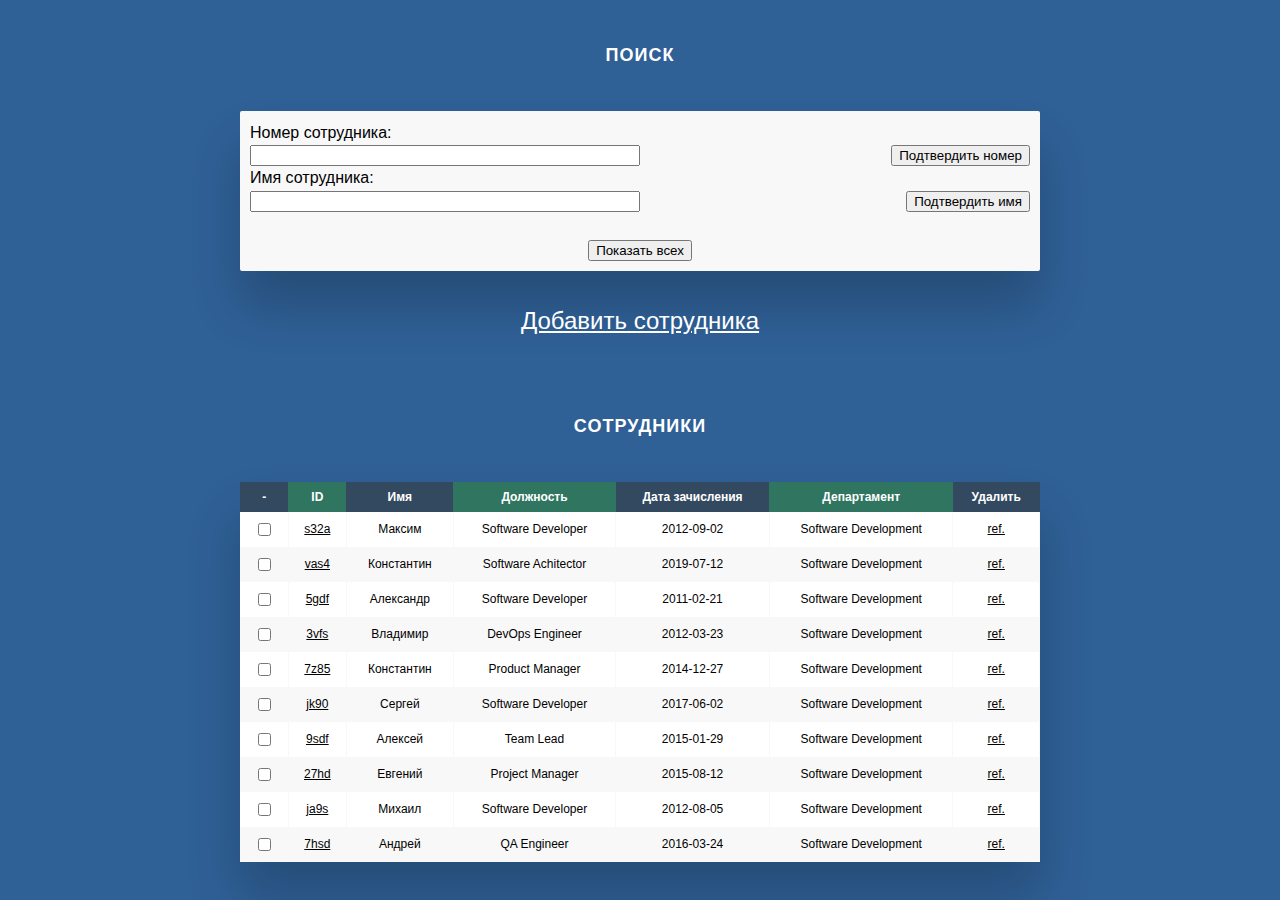
<file: 02/index.html>
<!DOCTYPE html>
<html lang='ru'>
    <head>
        <meta charset="utf-8">
        <link rel="stylesheet" href="css/style.css">
        <title>Балабин ИВТ-93. Практическая работа.</title>
    </head>
    <body>
        <h2>Поиск</h2>
        <div class="form-wrapper">
            <div class="line-wrapper">
                <label for="name">Номер cотрудника:</label>
                <input class="confirm-text" type="text" id="eid" name="eid">
                <input class="confirm-btn" type="submit" id="confirm-id-btn" value="Подтвердить номер">
            </div>
            <div class="line-wrapper">
                <label for="ename">Имя сотрудника:</label>
                <input class="confirm-text" type="text" id="ename" name="ename">
                <input class="confirm-btn" type="submit" id= "ename-btn" value="Подтвердить имя">
            </div>
            <br><br>
            <div class="elementHolder">
                <input class="showall-btn" type="submit" value="Показать всех">
            </div>            
        </div>

        <br><br>        
        <div class="elementHolder">
            <a class="create-link" href="#ref">Добавить сотрудника</a> 
        </div>
        <br><br>        

        <h2>Сотрудники</h2>
        <div class="table-wrapper">
            <table class="fl-table">
                <thead>
                <tr>
                    <th>-</th>
                    <th>ID</th>
                    <th>Имя</th>
                    <th>Должность</th>
                    <th>Дата зачисления</th>
                    <th>Департамент</th>
                    <th>Удалить</th>
                </tr>
                </thead>
                <tbody id="fl-tbody">
                <tr>
                    <td class="checkbox">
                        <input type="checkbox">
                    </td>
                    <td><a class="fl-link-empl" href="#ref">s32a</a> </td>
                    <td>Максим</td>
                    <td>Software Developer</td>
                    <td>2012-09-02</td>
                    <td>Software Development</td>
                    <td><a class="fl-link-empl" href="#ref">ref.</a> </td>
                </tr>
                <tr>
                    <td class="checkbox">
                        <input type="checkbox">
                    </td>                    
                    <td><a class="fl-link-empl" href="#ref">vas4</a> </td>
                    <td>Константин</td>
                    <td>Software Achitector</td>
                    <td>2019-07-12</td>
                    <td>Software Development</td>
                    <td><a class="fl-link-empl" href="#ref">ref.</a> </td>
                </tr>
                <tr>
                    <td class="checkbox">
                        <input type="checkbox">
                    </td>                    
                    <td><a class="fl-link-empl" href="#ref">5gdf</a> </td>
                    <td>Александр</td>
                    <td>Software Developer</td>
                    <td>2011-02-21</td>
                    <td>Software Development</td>
                    <td><a class="fl-link-empl" href="#ref">ref.</a> </td>
                </tr>
                <tr>
                    <td class="checkbox">
                        <input type="checkbox">
                    </td>                    
                    <td><a class="fl-link-empl" href="#ref">3vfs</a> </td>
                    <td>Владимир</td>
                    <td>DevOps Engineer</td>
                    <td>2012-03-23</td>
                    <td>Software Development</td>
                    <td><a class="fl-link-empl" href="#ref">ref.</a> </td>
                </tr>
                <tr>
                    <td class="checkbox">
                        <input type="checkbox">
                    </td>                    
                    <td><a class="fl-link-empl" href="#ref">7z85</a> </td>
                    <td>Константин</td>
                    <td>Product Manager</td>
                    <td>2014-12-27</td>
                    <td>Software Development</td>
                    <td><a class="fl-link-empl" href="#ref">ref.</a> </td>
                </tr>
                <tr>
                    <td class="checkbox">
                        <input type="checkbox">
                    </td>                    
                    <td><a class="fl-link-empl" href="#ref">jk90</a> </td>
                    <td>Сергей</td>
                    <td>Software Developer</td>
                    <td>2017-06-02</td>
                    <td>Software Development</td>
                    <td><a class="fl-link-empl" href="#ref">ref.</a> </td>
                </tr>
                <tr>
                    <td class="checkbox">
                        <input type="checkbox">
                    </td>                    
                    <td><a class="fl-link-empl" href="#ref">9sdf</a> </td>
                    <td>Алексей</td>
                    <td>Team Lead</td>
                    <td>2015-01-29</td>
                    <td>Software Development</td>
                    <td><a class="fl-link-empl" href="#ref">ref.</a> </td>
                <tr>
                    <td class="checkbox">
                        <input type="checkbox">
                    </td>                    
                    <td><a class="fl-link-empl" href="#ref">27hd</a> </td>
                    <td>Евгений</td>
                    <td>Project Manager</td>
                    <td>2015-08-12</td>
                    <td>Software Development</td>
                    <td><a class="fl-link-empl" href="#ref">ref.</a> </td>
                <tr>
                    <td class="checkbox">
                        <input type="checkbox">
                    </td>                    
                    <td><a class="fl-link-empl" href="#ref">ja9s</a> </td>
                    <td>Михаил</td>
                    <td>Software Developer</td>
                    <td>2012-08-05</td>
                    <td>Software Development</td>
                    <td><a class="fl-link-empl" href="#ref">ref.</a> </td>
                </tr>
                <tr>
                    <td class="checkbox">
                        <input type="checkbox">
                    </td>                    
                    <td><a class="fl-link-empl" href="#ref">7hsd</a> </td>
                    <td>Андрей</td>
                    <td>QA Engineer</td>
                    <td>2016-03-24</td>
                    <td>Software Development</td>
                    <td><a class="fl-link-empl" href="#ref">ref.</a> </td>
                </tr>
                <tbody>
            </table>
        </div>
    </body>
</html>
</file>
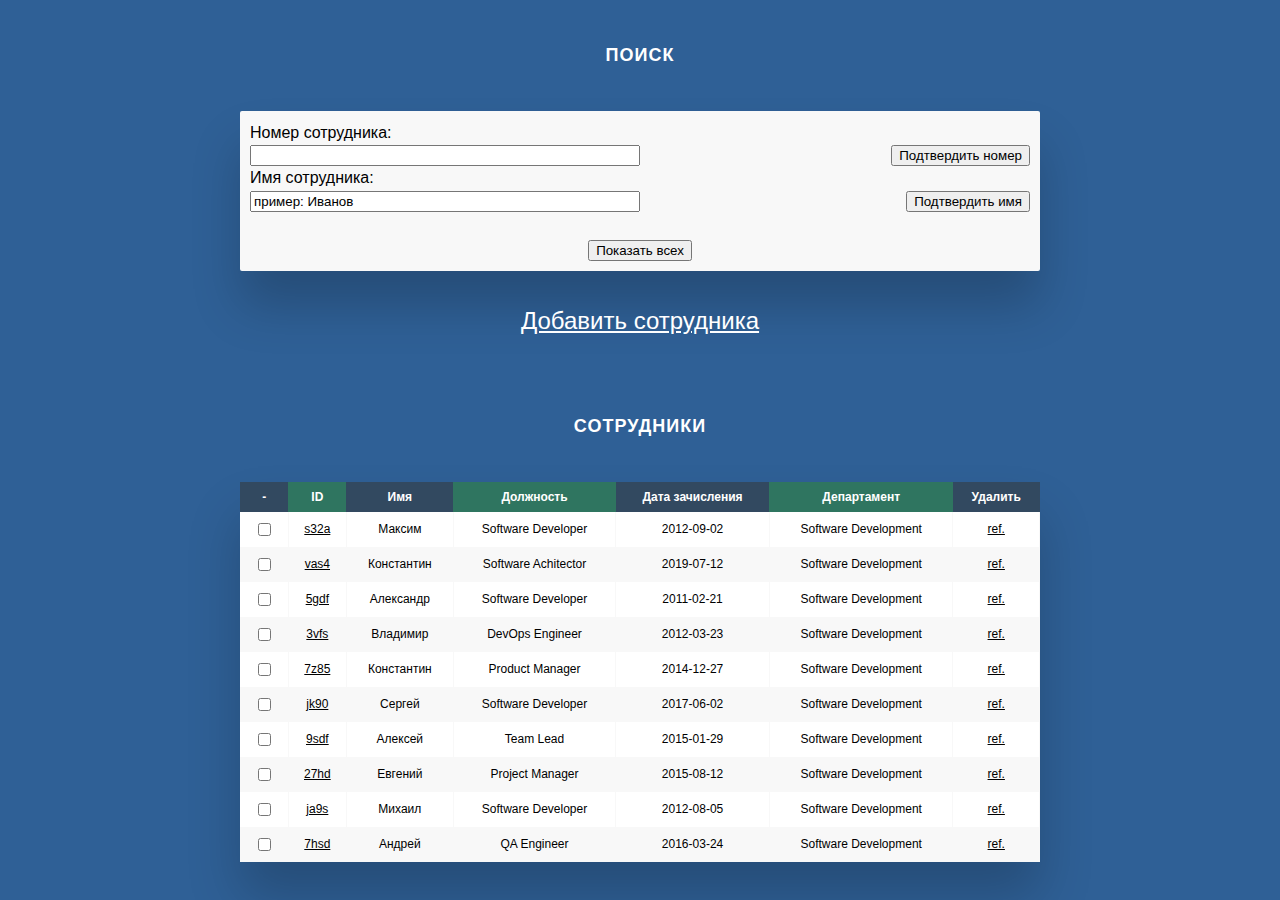
<file: 03/index.html>
<!DOCTYPE html>
<html lang='ru'>
    <head>
        <meta charset="utf-8">
        <link rel="stylesheet" href="css/style.css">
        <title>Балабин ИВТ-93. Практическая работа.</title>
    </head>
    <body>
        <h2>Поиск</h2>
        <div class="form-wrapper">
            <div class="line-wrapper">
                <label for="name">Номер cотрудника:</label>
                <input class="confirm-text" type="text" id="eid" name="eid">
                <input class="confirm-btn" type="submit" id="confirm-id-btn" value="Подтвердить номер">
            </div>
            <div class="line-wrapper">
                <label for="ename">Имя сотрудника:</label>
                <input class="confirm-text" type="text" id="ename" name="ename">
                <input class="confirm-btn" type="submit" id= "ename-btn" value="Подтвердить имя">
            </div>
            <br><br>
            <div class="elementHolder">
                <input class="showall-btn" type="submit" value="Показать всех">
            </div>            
        </div>

        <br><br>        
        <div class="elementHolder">
            <a class="create-link" href="#ref">Добавить сотрудника</a> 
        </div>
        <br><br>        

  
        <h2>Сотрудники</h2>
        <div class="table-wrapper">
            <table class="fl-table">
                <thead>
                <tr>
                    <th>-</th>
                    <th>ID</th>
                    <th>Имя</th>
                    <th>Должность</th>
                    <th>Дата зачисления</th>
                    <th>Департамент</th>
                    <th>Удалить</th>
                </tr>
                </thead>
                <tbody id="fl-tbody">
                <tr>
                    <td class="checkbox">
                        <input type="checkbox">
                    </td>
                    <td><a class="fl-link-empl" href="#ref">s32a</a> </td>
                    <td>Максим</td>
                    <td>Software Developer</td>
                    <td>2012-09-02</td>
                    <td>Software Development</td>
                    <td><a class="fl-link-empl" href="#ref">ref.</a> </td>
                </tr>
                <tr>
                    <td class="checkbox">
                        <input type="checkbox">
                    </td>                    
                    <td><a class="fl-link-empl" href="#ref">vas4</a> </td>
                    <td>Константин</td>
                    <td>Software Achitector</td>
                    <td>2019-07-12</td>
                    <td>Software Development</td>
                    <td><a class="fl-link-empl" href="#ref">ref.</a> </td>
                </tr>
                <tr>
                    <td class="checkbox">
                        <input type="checkbox">
                    </td>                    
                    <td><a class="fl-link-empl" href="#ref">5gdf</a> </td>
                    <td>Александр</td>
                    <td>Software Developer</td>
                    <td>2011-02-21</td>
                    <td>Software Development</td>
                    <td><a class="fl-link-empl" href="#ref">ref.</a> </td>
                </tr>
                <tr>
                    <td class="checkbox">
                        <input type="checkbox">
                    </td>                    
                    <td><a class="fl-link-empl" href="#ref">3vfs</a> </td>
                    <td>Владимир</td>
                    <td>DevOps Engineer</td>
                    <td>2012-03-23</td>
                    <td>Software Development</td>
                    <td><a class="fl-link-empl" href="#ref">ref.</a> </td>
                </tr>
                <tr>
                    <td class="checkbox">
                        <input type="checkbox">
                    </td>                    
                    <td><a class="fl-link-empl" href="#ref">7z85</a> </td>
                    <td>Константин</td>
                    <td>Product Manager</td>
                    <td>2014-12-27</td>
                    <td>Software Development</td>
                    <td><a class="fl-link-empl" href="#ref">ref.</a> </td>
                </tr>
                <tr>
                    <td class="checkbox">
                        <input type="checkbox">
                    </td>                    
                    <td><a class="fl-link-empl" href="#ref">jk90</a> </td>
                    <td>Сергей</td>
                    <td>Software Developer</td>
                    <td>2017-06-02</td>
                    <td>Software Development</td>
                    <td><a class="fl-link-empl" href="#ref">ref.</a> </td>
                </tr>
                <tr>
                    <td class="checkbox">
                        <input type="checkbox">
                    </td>                    
                    <td><a class="fl-link-empl" href="#ref">9sdf</a> </td>
                    <td>Алексей</td>
                    <td>Team Lead</td>
                    <td>2015-01-29</td>
                    <td>Software Development</td>
                    <td><a class="fl-link-empl" href="#ref">ref.</a> </td>
                <tr>
                    <td class="checkbox">
                        <input type="checkbox">
                    </td>                    
                    <td><a class="fl-link-empl" href="#ref">27hd</a> </td>
                    <td>Евгений</td>
                    <td>Project Manager</td>
                    <td>2015-08-12</td>
                    <td>Software Development</td>
                    <td><a class="fl-link-empl" href="#ref">ref.</a> </td>
                <tr>
                    <td class="checkbox">
                        <input type="checkbox">
                    </td>                    
                    <td><a class="fl-link-empl" href="#ref">ja9s</a> </td>
                    <td>Михаил</td>
                    <td>Software Developer</td>
                    <td>2012-08-05</td>
                    <td>Software Development</td>
                    <td><a class="fl-link-empl" href="#ref">ref.</a> </td>
                </tr>
                <tr>
                    <td class="checkbox">
                        <input type="checkbox">
                    </td>                    
                    <td><a class="fl-link-empl" href="#ref">7hsd</a> </td>
                    <td>Андрей</td>
                    <td>QA Engineer</td>
                    <td>2016-03-24</td>
                    <td>Software Development</td>
                    <td><a class="fl-link-empl" href="#ref">ref.</a> </td>
                </tr>
                <tbody>
            </table>
        </div>
        <script src="js/lab03.js"></script>
    </body>
</html>
</file>
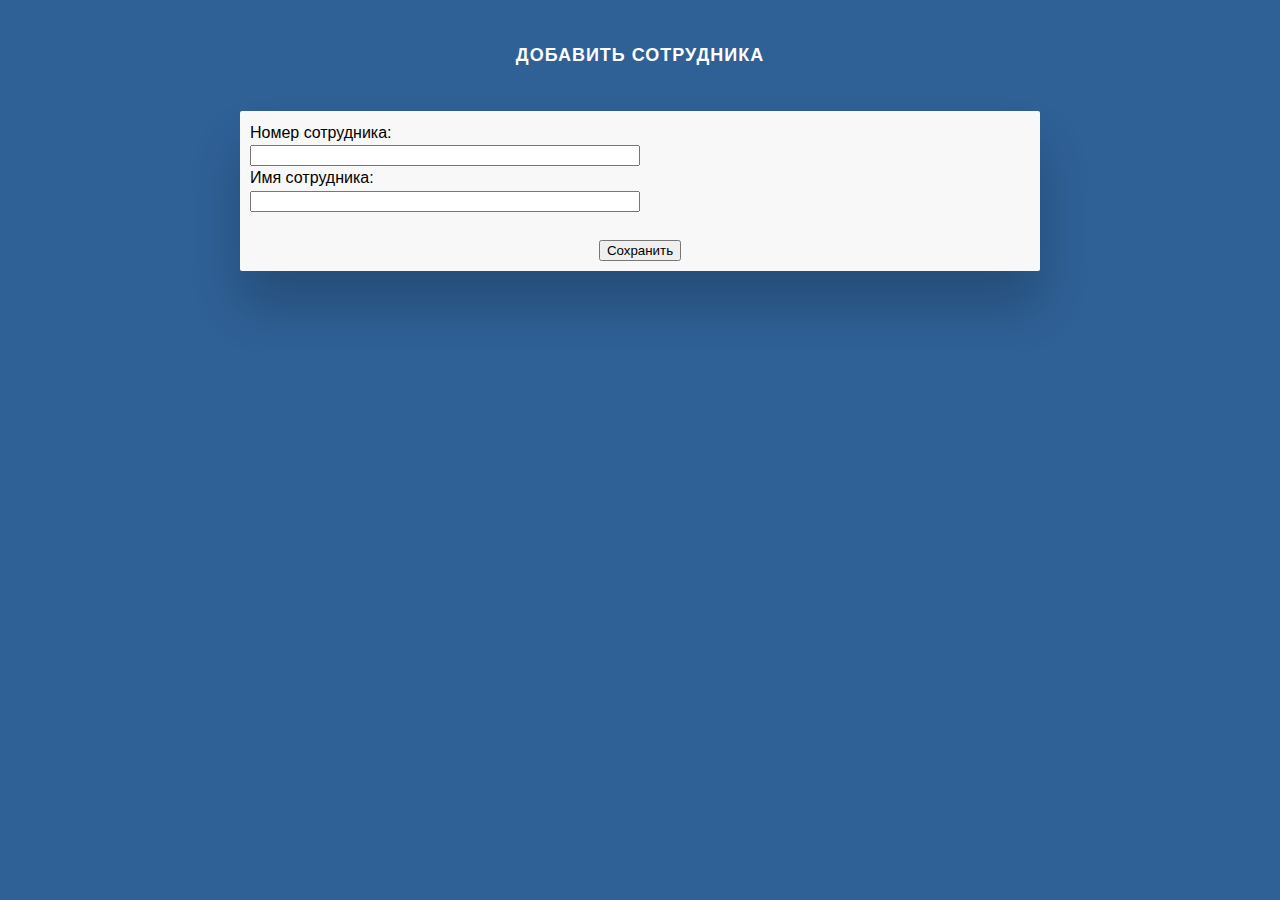
<file: 03/page01.html>
<!DOCTYPE html>
<html lang='ru'>
    <head>
        <meta charset="utf-8">
        <link rel="stylesheet" href="css/style.css">
        <title>Балабин ИВТ-93. Практическая работа.</title>
    </head>
    <body>
        <h2>Добавить сотрудника</h2> 
        <div class="form-wrapper">
            <div class="line-wrapper">
                <label for="name">Номер cотрудника:</label>
                <input class="confirm-text" type="text" id="eid" name="eid">
            </div>
            <div class="line-wrapper">
                <label for="ename">Имя сотрудника:</label>
                <input class="confirm-text" type="text" id="ename" name="ename">
            </div>
            <br><br>
            <div class="elementHolder">
                <input class="showall-btn" type="submit" value="Сохранить">
            </div>            
        </div>        
        
        <script src="js/page01.js"></script>
    </body>
</html>
</file>
<file: 02/css/style.css>
body{
    font-family: Helvetica;
    -webkit-font-smoothing: antialiased;
    background: rgb(47, 96, 150);
}
h2{
    text-align: center;
    font-size: 18px;
    text-transform: uppercase;
    letter-spacing: 1px;
    color: white;
    padding: 30px 0;
}

* {
    box-sizing: border-box;
}

.form-wrapper {
    box-shadow: 0px 35px 50px rgba( 0, 0, 0, 0.2 );
    max-width: 800px;
    margin: 0 auto;
    background: #F8F8F8;   
    border-radius: 2px;
    font-size: 12px;
    font-weight: normal;
    border: none;
    border-collapse: collapse;
    width: 100%;
    white-space: nowrap;   
    padding: 10px;      
}


label {
    display: block;
    font: 1rem 'Fira Sans', sans-serif;
    margin: .2rem 0;
}

.confirm-text {
    width: 50%;
}

.confirm-btn {
    float: right;
}

.elementHolder {
    text-align: center;
}

.create-link {
    font-size: 24px;
    color: rgb(255, 255, 255);
}

/* Table Styles */

.table-wrapper{
    margin: 10px 70px 70px;
    box-shadow: 0px 35px 50px rgba( 0, 0, 0, 0.2 );
    max-width: 800px;
    margin: 0 auto;
}

.fl-table {
    border-radius: 5px;
    font-size: 12px;
    font-weight: normal;
    border: none;
    border-collapse: collapse;
    width: 100%;
    max-width: 100%;
    white-space: nowrap;
    background-color: white;
}

.fl-link-empl {
    color: black;
}

.fl-table td, .fl-table th {
    text-align: center;
    padding: 8px;
}

.fl-table td {
    border-right: 1px solid #f8f8f8;
    font-size: 12px;
}

.fl-table thead th {
    color: #ffffff;
    background: #2f7560;
}


.fl-table thead th:nth-child(odd) {
    color: #ffffff;
    background: #324960;
}

.fl-table tr:nth-child(even) {
    background: #F8F8F8;
}
</file>
<file: 03/css/style.css>
body{
    font-family: Helvetica;
    -webkit-font-smoothing: antialiased;
    background: rgb(47, 96, 150);
}
h2{
    text-align: center;
    font-size: 18px;
    text-transform: uppercase;
    letter-spacing: 1px;
    color: white;
    padding: 30px 0;
}

* {
    box-sizing: border-box;
}

.form-wrapper {
    box-shadow: 0px 35px 50px rgba( 0, 0, 0, 0.2 );
    max-width: 800px;
    margin: 0 auto;
    background: #F8F8F8;   
    border-radius: 2px;
    font-size: 12px;
    font-weight: normal;
    border: none;
    border-collapse: collapse;
    width: 100%;
    white-space: nowrap;   
    padding: 10px;      
}


label {
    display: block;
    font: 1rem 'Fira Sans', sans-serif;
    margin: .2rem 0;
}

.confirm-text {
    width: 50%;
}

.confirm-btn {
    float: right;
}

.elementHolder {
    text-align: center;
}

.create-link {
    font-size: 24px;
    color: rgb(255, 255, 255);
}

/* Table Styles */

.table-wrapper{
    margin: 10px 70px 70px;
    box-shadow: 0px 35px 50px rgba( 0, 0, 0, 0.2 );
    max-width: 800px;
    margin: 0 auto;
}

.fl-table {
    border-radius: 5px;
    font-size: 12px;
    font-weight: normal;
    border: none;
    border-collapse: collapse;
    width: 100%;
    max-width: 100%;
    white-space: nowrap;
    background-color: white;
}

.fl-link-empl {
    color: black;
}

.fl-table td, .fl-table th {
    text-align: center;
    padding: 8px;
}

.fl-table td {
    border-right: 1px solid #f8f8f8;
    font-size: 12px;
}

.fl-table thead th {
    color: #ffffff;
    background: #2f7560;
}


.fl-table thead th:nth-child(odd) {
    color: #ffffff;
    background: #324960;
}

.fl-table tr:nth-child(even) {
    background: #F8F8F8;
}
</file>
